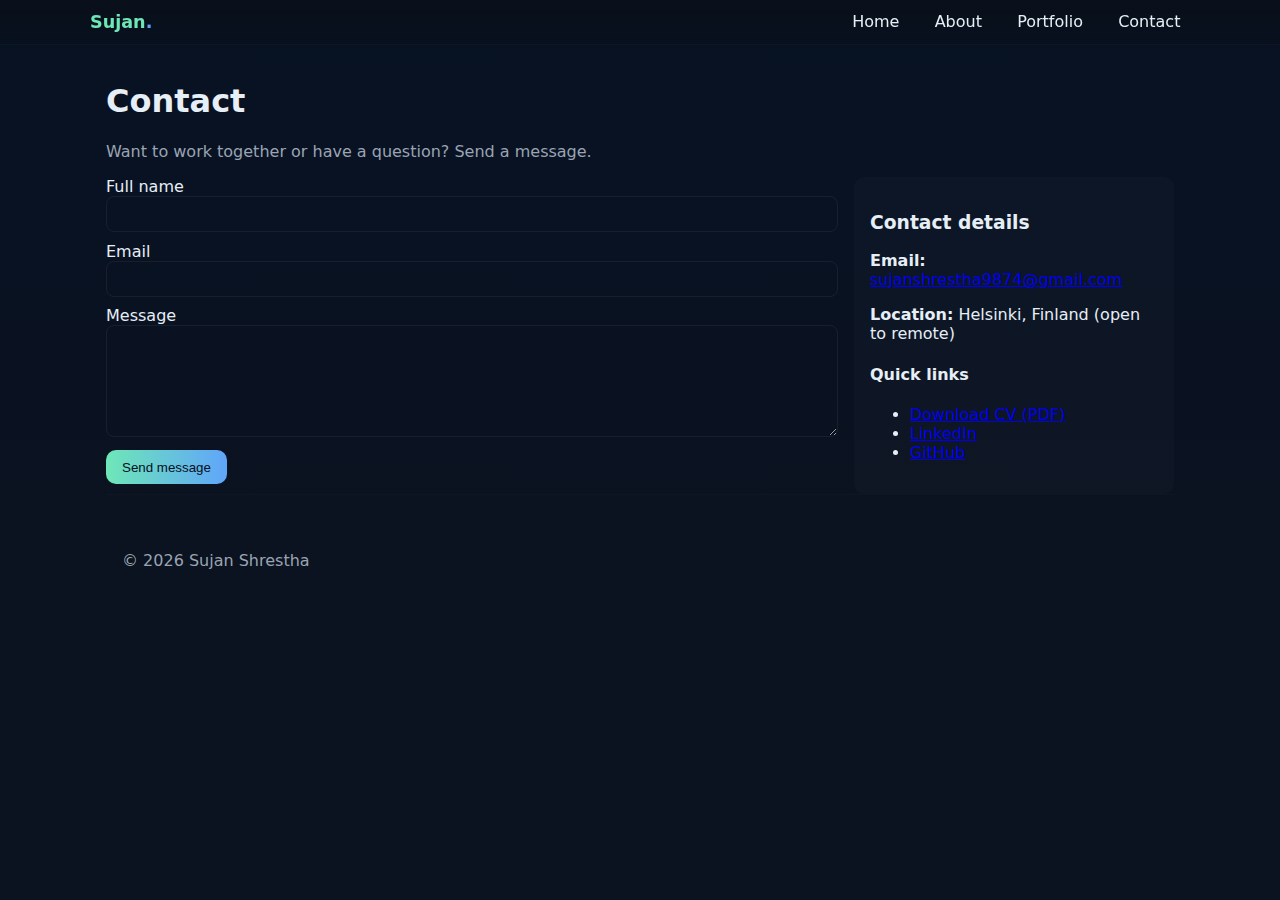
<file: contact.html>
<!doctype html>
<html lang="en">
<head>
  <meta charset="utf-8">
  <meta name="viewport" content="width=device-width, initial-scale=1.0">
  <title>Contact — Sujan Shrestha</title>
  <link rel="stylesheet" href="style.css">
</head>
<body>
  <header class="site-header">
    <div class="container nav-wrapper">
      <a class="logo" href="index.html">Sujan<span class="accent">.</span></a>
      <button id="nav-toggle-4" class="nav-toggle" aria-label="Toggle navigation">☰</button>
      <nav class="main-nav" id="main-nav-4">
        <button id="nav-close" class="nav-close" aria-label="Close navigation">×</button>
        <ul>
          <li><a href="index.html">Home</a></li>
          <li><a href="about.html">About</a></li>
          <li><a href="portfolio.html">Portfolio</a></li>
          <li><a href="contact.html" aria-current="page">Contact</a></li>
        </ul>
      </nav>
    </div>
  </header>

  <section class="container contact-page">
    <section>
      <h1>Contact</h1>
      <p class="muted">Want to work together or have a question? Send a message.</p>

      <div class="contact-grid">
        <form class="contact-form" action="#" method="post" novalidate>
          <label for="name">Full name</label>
          <input id="name" name="name" type="text" required>

          <label for="email">Email</label>
          <input id="email" name="email" type="email" required>

          <label for="message">Message</label>
          <textarea id="message" name="message" rows="6" required></textarea>

          <button class="btn primary" type="submit">Send message</button>
        </form>

        <aside class="contact-info">
          <h3>Contact details</h3>
          <p><strong>Email:</strong> <a href="mailto:sujanshrestha9874@gmail.com">sujanshrestha9874@gmail.com</a></p>
          <p><strong>Location:</strong> Helsinki, Finland (open to remote)</p>

          <h4>Quick links</h4>
          <ul>
            <li><a href="#">Download CV (PDF)</a></li>
            <li><a href="#">LinkedIn</a></li>
            <li><a href="#">GitHub</a></li>
          </ul>
        </aside>
      </div>
    </section>
  </main>

  <footer class="site-footer">
    <div class="container">
      <p>© <span id="year-4"></span> Sujan Shrestha</p>
    </div>
  </footer>

  <script>
    document.getElementById('year-4').textContent = new Date().getFullYear();
    document.getElementById('nav-toggle-4').addEventListener('click', ()=>{
      document.getElementById('main-nav-4').classList.toggle('open');
      document.getElementById('nav-close').addEventListener('click', ()=>{
        document.getElementById('main-nav-4').classList.remove('open');
      });
    });

    // Basic client-side validation message
    document.querySelector('.contact-form').addEventListener('submit', function(e){
      e.preventDefault();
      alert('This form is a demo. No message will be sent.');
    });
  </script>
  </section>
</body>
</html>
</file>
<file: style.css>
/* === Global / variables === */
:root {
  --bg: #0f1724;
  --card: #0b1220;
  --muted: #9aa4b2;
  --accent: #6ee7b7;
  --accent-2: #60a5fa;
  --glass: rgba(255, 255, 255, 0.03);
  --radius: 14px;
  --max-width: 1100px;
  --gap: 1.25rem;
  font-family: 'Inter', system-ui, -apple-system, 'Segoe UI', Roboto, 'Helvetica Neue', Arial;
}

* {
  box-sizing: border-box
}

html,
body {
  height: 100%;
  margin: 0;
  background: linear-gradient(180deg, #071223 0%, #0b1220 60%);
  color: #e6eef6
}

.container {
  max-width: var(--max-width);
  margin: 0 auto;
  padding: 1rem
}

/* === Header === */
.site-header {
  backdrop-filter: blur(6px);
  position: sticky;
  top: 0;
  z-index: 40;
  background: linear-gradient(180deg, rgba(10, 14, 20, 0.6), rgba(10, 14, 20, 0.3));
  border-bottom: 1px solid rgba(255, 255, 255, 0.03)
}

.nav-wrapper {
  display: flex;
  align-items: center;
  justify-content: space-between;
  padding: 0.75rem 0
}

.logo {
  font-weight: 700;
  color: var(--accent);
  text-decoration: none;
  font-size: 1.1rem
}

.logo .accent {
  color: var(--accent-2)
}

.main-nav ul {
  list-style: none;
  margin: 0;
  padding: 0;
  display: flex;
  gap: 1rem
}

.main-nav a {
  color: inherit;
  text-decoration: none;
  padding: 0.4rem 0.6rem;
  border-radius: 8px
}

.main-nav a:hover {
  background: var(--glass)
}

.nav-toggle {
  display: none;
  background: none;
  border: 0;
  color: inherit;
  font-size: 1.2rem
}

/* === Hero === */
.hero {
  padding: 3rem 0
}

.hero-inner {
  display: grid;
  grid-template-columns: 1fr 420px;
  gap: 2rem;
  align-items: center
}

.hero-content h1 {
  font-size: 2.1rem;
  margin: 0 0 0.5rem
}

.tagline {
  color: var(--muted);
  margin-top: 0
}

.quick-info {
  display: flex;
  gap: 1rem;
  flex-wrap: wrap;
  margin: 1rem 0;
  padding: 0;
  list-style: none
}

.quick-info li {
  background: linear-gradient(180deg, rgba(255, 255, 255, 0.02), rgba(255, 255, 255, 0.01));
  padding: 0.6rem 0.9rem;
  border-radius: 10px;
  font-size: 0.95rem
}

.quick-info li strong {
  display: block;
  font-weight: 600
}

.hero-photo img {
  width: 100%;
  height: 320px;
  object-fit: cover;
  border-radius: 14px;
  box-shadow: 0 8px 30px rgba(2, 6, 23, 0.8);
  border: 1px solid rgba(255, 255, 255, 0.03)
}

.btn {
  display: inline-block;
  padding: 0.6rem 1rem;
  border-radius: 10px;
  text-decoration: none;
  border: 1px solid rgba(255, 255, 255, 0.06)
}

.btn.primary {
  background: linear-gradient(90deg, var(--accent), var(--accent-2));
  color: #051022;
  border: 0
}

.btn.ghost {
  background: transparent;
  color: var(--accent)
}

.btn.inline {
  margin-top: 0.75rem
}

/* === Skills === */
.skills {
  padding: 1.5rem 0
}

.skill-grid {
  display: flex;
  flex-wrap: wrap;
  gap: 0.6rem;
  margin-top: 0.8rem
}

.skill {
  background: rgba(255, 255, 255, 0.03);
  padding: 0.45rem 0.75rem;
  border-radius: 8px;
  font-weight: 600
}

/* === Featured card === */
.featured-card {
  display: flex;
  gap: 1rem;
  align-items: stretch;
  background: rgba(255, 255, 255, 0.02);
  padding: 1rem;
  border-radius: 12px;
  margin-top: 0.8rem
}

.featured-card img {
  width: 340px;
  height: 180px;
  object-fit: cover;
  border-radius: 10px
}

.featured-body {
  padding: 0.2rem 0
}

/* === Notes / testimonials === */
.testimonials {
  padding: 2rem 0
}

.notes {
  display: grid;
  grid-template-columns: repeat(2, 1fr);
  gap: 1rem
}

.notes article {
  background: rgba(255, 255, 255, 0.02);
  padding: 1rem;
  border-radius: 10px
}

/* === Portfolio / projects === */
.projects-grid {
  display: grid;
  grid-template-columns: repeat(3, 1fr);
  gap: 1rem
}

.project-card {
  background: rgba(255, 255, 255, 0.02);
  border-radius: 12px;
  overflow: hidden
}

.project-card img {
  width: 100%;
  height: 160px;
  object-fit: cover
}

.project-body {
  padding: 0.8rem
}

/* === Contact === */
.contact-grid {
  display: grid;
  grid-template-columns: 1fr 320px;
  gap: 1rem
}

.contact-form input,
.contact-form textarea {
  width: 100%;
  padding: 0.6rem;
  border-radius: 8px;
  border: 1px solid rgba(255, 255, 255, 0.06);
  background: transparent;
  color: inherit;
  margin-bottom: 0.6rem
}

.contact-info {
  background: rgba(255, 255, 255, 0.02);
  padding: 1rem;
  border-radius: 10px
}

/* === Footer === */
.site-footer {
  padding: 1.5rem 0;
  border-top: 1px solid rgba(255, 255, 255, 0.02);
  color: var(--muted)
}

.foot-nav a {
  margin-left: 0.75rem;
  color: var(--muted);
  text-decoration: none
}

/* === Layout helpers === */
.exp-grid {
  display: grid;
  grid-template-columns: repeat(3, 1fr);
  gap: 1rem
}

.about-inner {
  display: grid;
  grid-template-columns: 300px 1fr;
  gap: 1rem;
  align-items: start
}

.photo img {
  width: 100%;
  height: auto;
  border-radius: 12px
}

.meta-list {
  list-style: none;
  padding: 0
}

.meta-list li {
  margin: 0.4rem 0
}
.nav-close{
  display: none;
}

/* === Responsive === */
@media (max-width:1000px) {
  .hero-inner {
    grid-template-columns: 1fr 320px
  }

  .projects-grid {
    grid-template-columns: repeat(2, 1fr)
  }

  .exp-grid {
    grid-template-columns: 1fr 1fr
  }
   .container{
    width: 90%;
  }
}

@media (max-width:720px) {
  .nav-toggle {
    display: block;
  }

  .main-nav {
    position: fixed;
    top: 0;
    right: 0;

    /* FULL SCREEN HEIGHT */
    height: 100vh;

    /* SIDEBAR WIDTH */
    width: 260px;

    /* SOLID DARK BACKGROUND */
    background: rgba(10, 14, 20, 0.97);

    /* SLIDE IN/OUT */
    transform: translateX(100%);
    transition: transform .28s ease;

    padding-top: 4rem;

    /* MAKE SURE IT SITS ABOVE THE PAGE */
    z-index: 9999;

    box-shadow: -12px 0 40px rgba(0, 0, 0, 0.6);
  }

  .main-nav.open {
    transform: translateX(0);
  }

  .main-nav ul {
    flex-direction: column;
    gap: 1rem;
    padding: 1rem 1.25rem;
  }

  /* Close button */
  .nav-close {
    background: none;
    border: 0;
    font-size: 2.2rem;
    color: #fff;
    display: block;

    position: absolute;
    top: 1rem;
    right: 1rem;

    cursor: pointer;
  }
  .hero-inner {
    grid-template-columns: 1fr;
    gap: 1rem
  }

  .hero-photo img {
    height: 220px
  }

  .projects-grid {
    grid-template-columns: 1fr
  }

  .contact-grid {
    grid-template-columns: 1fr
  }

  .about-inner {
    grid-template-columns: 1fr
  }

  .notes {
    grid-template-columns: 1fr
  }

  .exp-grid {
    grid-template-columns: 1fr
  }
}

/* small visual tweaks */
.muted {
  color: var(--muted)
}

.lead {
  font-size: 1.05rem;
  color: #d7e6f6
}

/* accessibility */
:focus {
  outline: 3px solid rgba(96, 165, 250, 0.2);
  outline-offset: 3px
}

/* End of stylesheet */
</file>
